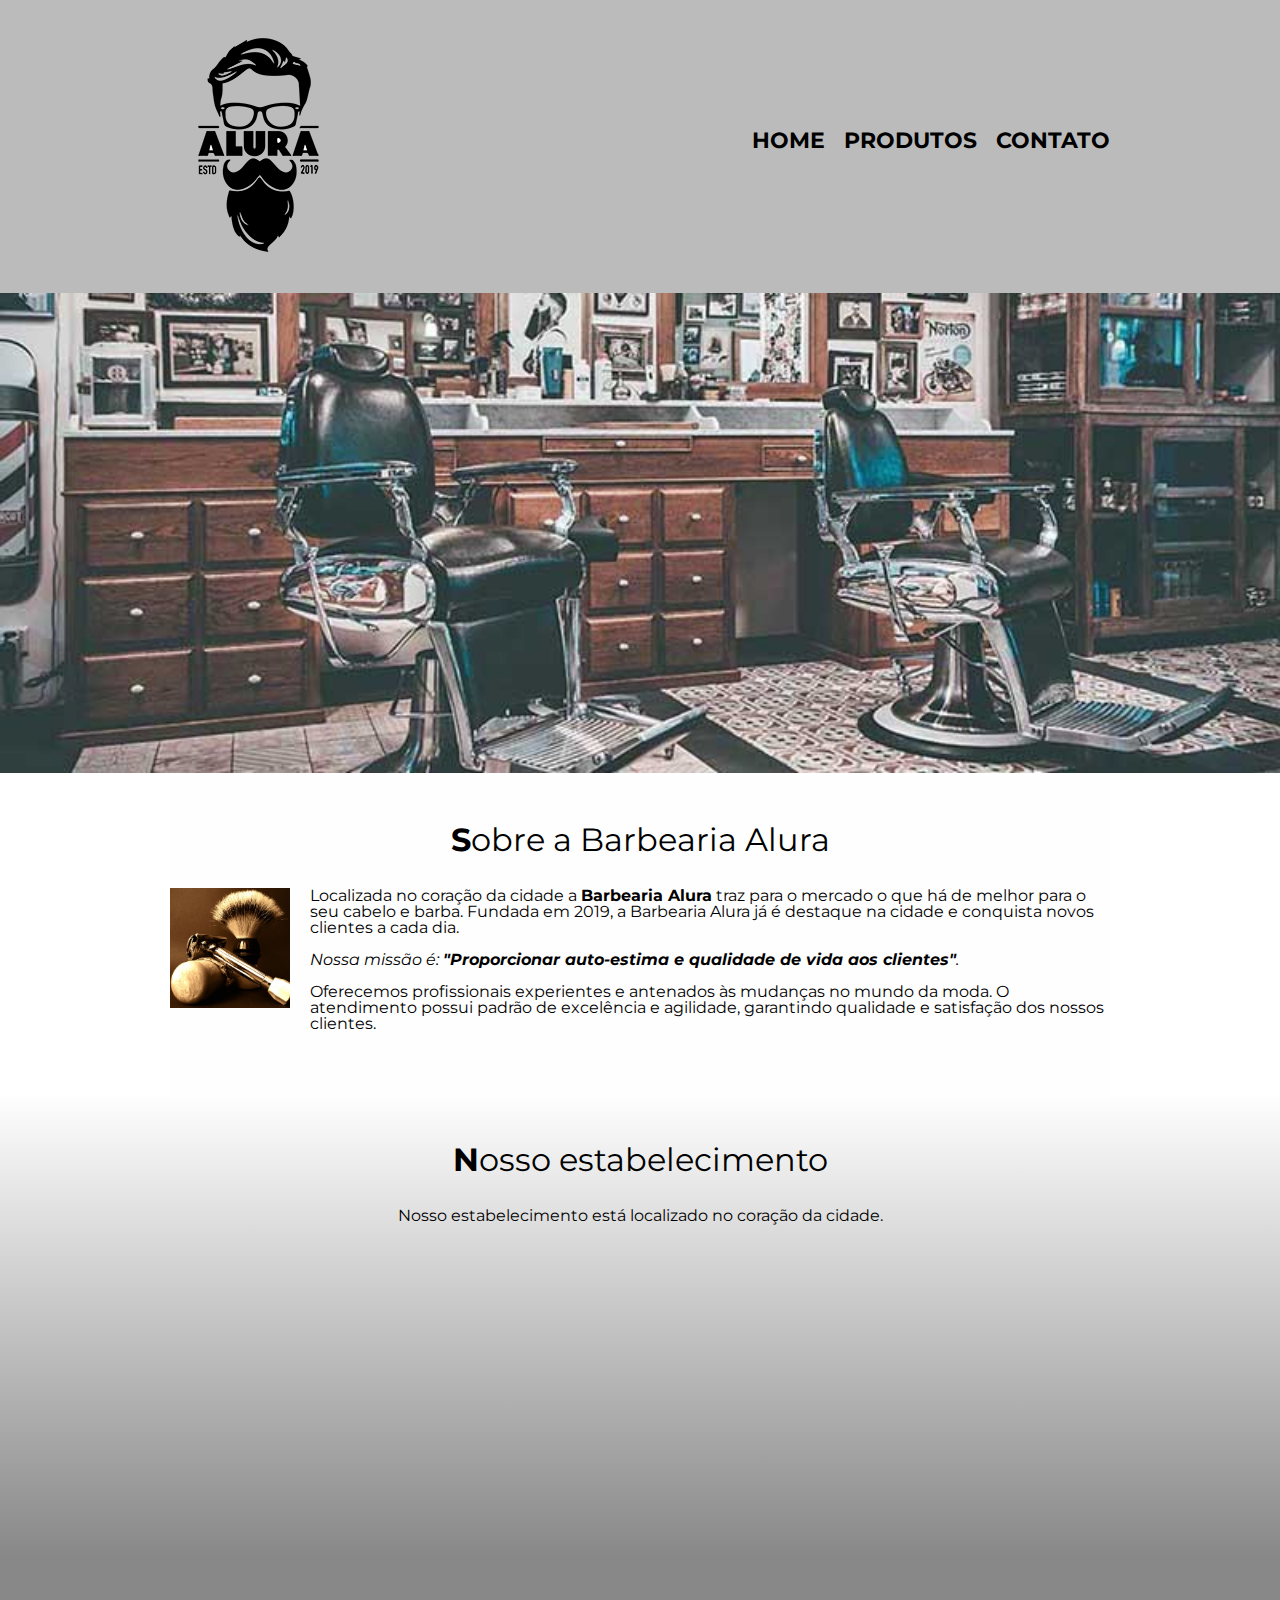
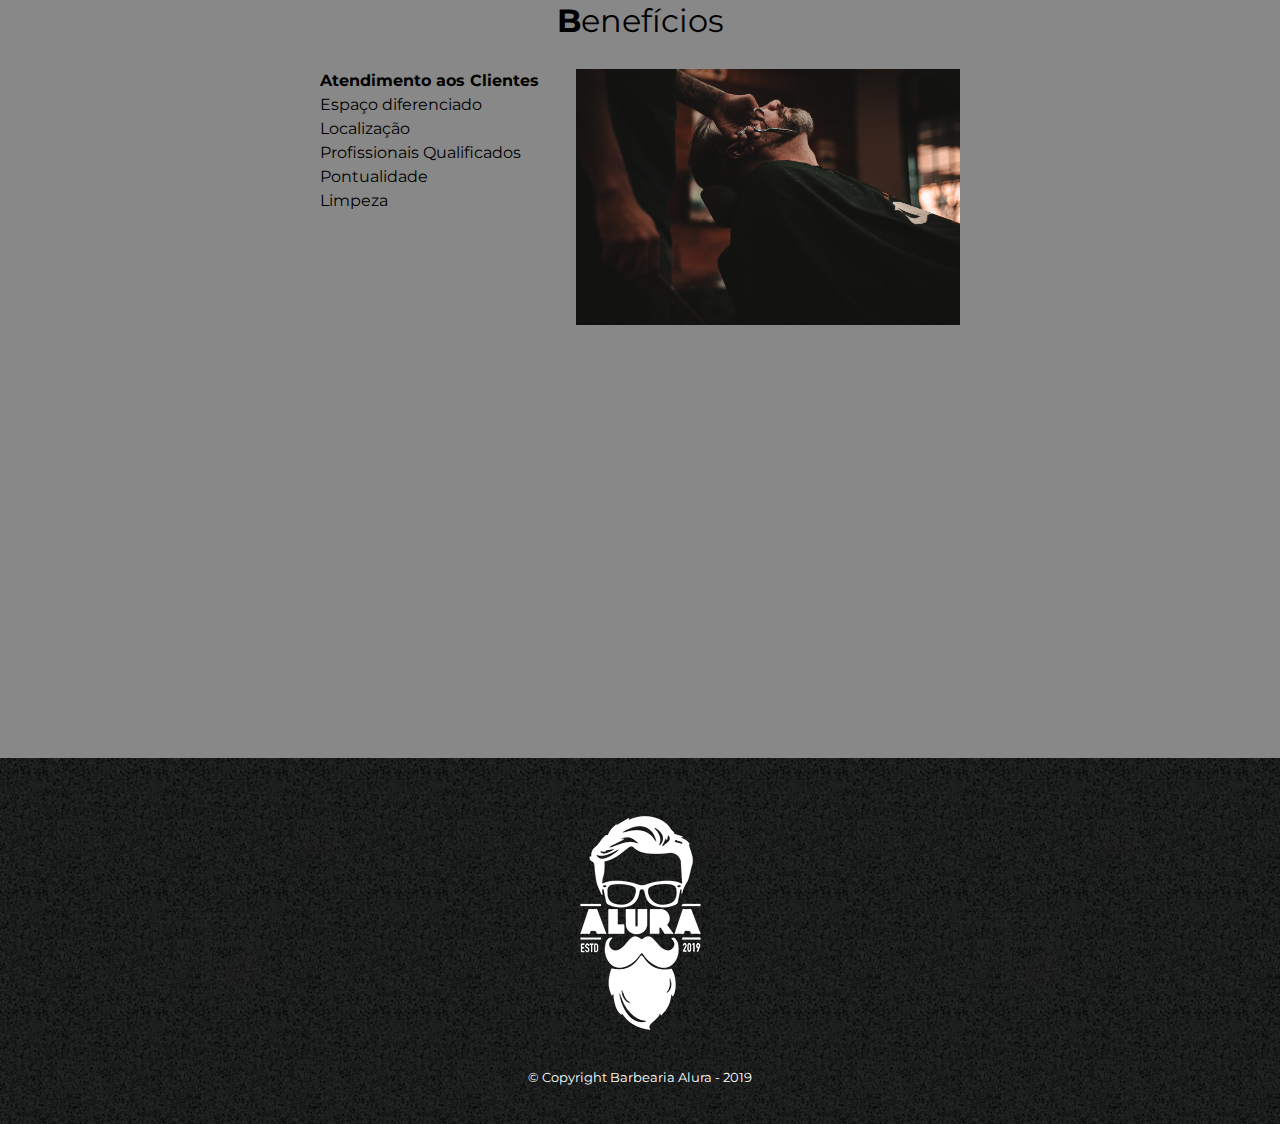
<file: index.html>
<!DOCTYPE html>
<html lang="pt-br">
	<head>
		<meta charset="UTF-8">
		<title>Barbearia Alura</title>
		<link rel="stylesheet" href="reset.css">
		<link rel="stylesheet" href="style.css">
		<link href="https://fonts.googleapis.com/css2?family=Montserrat:wght@100&display=swap" rel="stylesheet">
	</head>

	<body>
		<header>
			<div class="caixa">
				<h1><img src="logo.png"></h1>

				<nav>
					<ul>
						<li><a href="index.html">Home</a></li>
						<li><a href="produtos.html">Produtos</a></li>
						<li><a href="contato.html">Contato</a></li>
					</ul>
				</nav>
			</div>
		</header>

		<img class="banner" src="banner.jpg">

		<main>
			<section class="principal">
				<h2 class="titulo-principal">Sobre a Barbearia Alura</h2>

				<img class="utensilios" src="utensilios.jpg" alt="Utensilios de um barbeiro">
		 
				<p>Localizada no coração da cidade a <strong>Barbearia Alura</strong> traz para o mercado o que há de melhor para o seu cabelo e barba. Fundada em 2019, a Barbearia Alura já é destaque na cidade e conquista novos clientes a cada dia.</p>

				<p id="missao"><em>Nossa missão é: <strong>"Proporcionar auto-estima e qualidade de vida aos clientes"</strong>.</em></p>

				<p>Oferecemos profissionais experientes e antenados às mudanças no mundo da moda. O atendimento possui padrão de excelência e agilidade, garantindo qualidade e satisfação dos nossos clientes.</p>
			</section>

			<section class="mapa">
				<h3 class="titulo-principal">Nosso estabelecimento</h3>
				<p>Nosso estabelecimento está localizado no coração da cidade.</p>

				<div class="mapa-conteudo">
					<iframe src="https://www.google.com/maps/embed?pb=!1m18!1m12!1m3!1d29251.598720381655!2d-46.64984136044919!3d-23.5881948!2m3!1f0!2f0!3f0!3m2!1i1024!2i768!4f13.1!3m3!1m2!1s0x94ce5a2b2ed7f3a1%3A0xab35da2f5ca62674!2sCaelum%20-%20Escola%20de%20Tecnologia!5e0!3m2!1spt-BR!2sbr!4v1642722144767!5m2!1spt-BR!2sbr" width="100%" height="250" style="border:0;" allowfullscreen="" loading="lazy"></iframe>
				</div>
			</section>

			<section class="beneficios">
				<h3 class="titulo-principal">Benefícios</h3>
				
				<div class="conteudo-beneficios">
					<ul class="lista-beneficios">
							<li class="itens">Atendimento aos Clientes</li>
							<li class="itens">Espaço diferenciado</li>
							<li class="itens">Localização</li>
							<li class="itens">Profissionais Qualificados</li>
							<li class="itens">Pontualidade</li>
							<li class="itens">Limpeza</li>
					</ul><img src="beneficios.jpg" class="imagem-beneficios">
				</div>

				<div class="video">
					<iframe width="560" height="315" src="https://www.youtube.com/embed/wcVVXUV0YUY" frameborder="0" allow="accelerometer; autoplay; encrypted-media; gyroscope; picture-in-picture" allowfullscreen></iframe>
				</div>
			</section>
		</main>
		<footer>
			<img src="logo-branco.png">
			<p class="copyright">&copy; Copyright Barbearia Alura - 2019</p>
		</footer>
	</body>
</html>
</file>
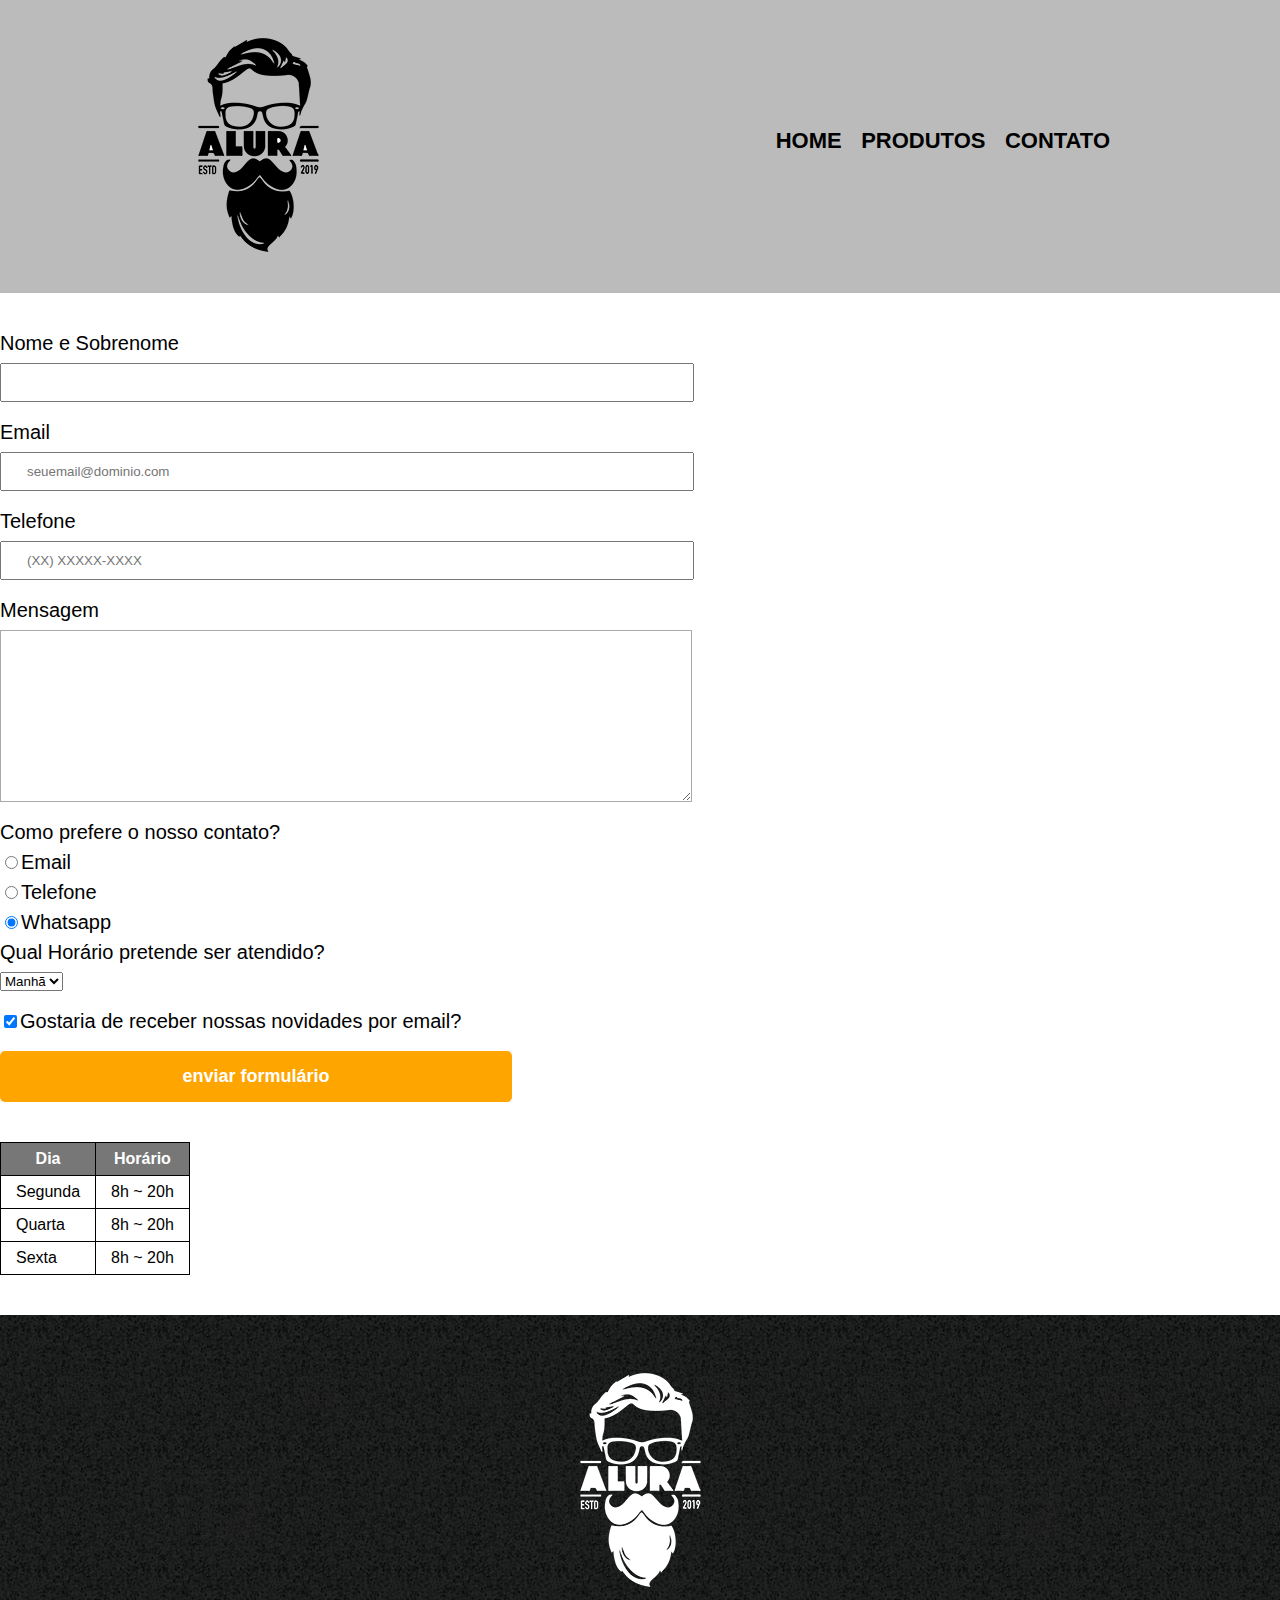
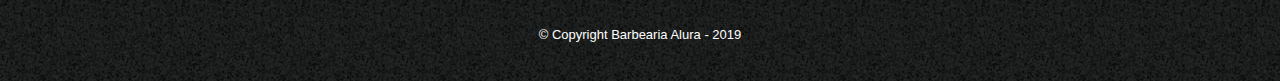
<file: contato.html>
<!DOCTYPE html>
<html>
	<head>
		<meta charset="UTF-8">
		<title>Contato - Barbearia Alura</title>

		<link rel="stylesheet" href="reset.css">
		<link rel="stylesheet" href="style.css">
	</head>
	<body>
		<header>
			<div class="caixa">
				<h1><img src="logo.png" alt="Logo da Barbearia Alura"></h1>

				<nav>
					<ul>
						<li><a href="index.html">Home</a></li>
						<li><a href="produtos.html">Produtos</a></li>
						<li><a href="contato.html">Contato</a></li>
					</ul>
				</nav>
			</div>
		</header>

		<main>
			<form>
				<label for="nomesobrenome">Nome e Sobrenome</label>
				<input type="text" id="nomesobrenome" class="input-padrao" required>

				<label for="email">Email</label>
				<input type="email" id="email" class="input-padrao" required placeholder="seuemail@dominio.com">

				<label for="telefone">Telefone</label>
				<input type="tel" id="telefone" class="input-padrao" required placeholder="(XX) XXXXX-XXXX">

				<label for="mensagem">Mensagem</label>
				<textarea cols="30" rows="10" id="mensagem" class="input-padrao" required></textarea>

				<fieldset>
					<legend>Como prefere o nosso contato?</legend>	
					<label for="radio-email"><input type="radio" name="contato" value="email" id="radio-email">Email</label>
					
					<label for="radio-telefone"><input type="radio" name="contato" value="telefone" id="radio-telefone">Telefone</label>
					
					<label><for="radio-whatsapp"><input type="radio" name="contato" value="whatsapp" id="radio-whatsapp" checked>Whatsapp</label>
				</fieldset>

				<fieldset>
					<legend>Qual Horário pretende ser atendido?</legend>
					<select>
						<option>Manhã</option>
						<option>Tarde</option>
						<option>Noite</option>
					</select>
				</fieldset>

				<label class="checkbox"><input type="checkbox" checked>Gostaria de receber nossas novidades por email?</label>

				<input type="submit" value="enviar formulário" class="enviar">
			</form>

			<table>
				<thead>
					<tr>
						<th>Dia</th>
						<th>Horário</th>
					</tr>
				</thead>
				<tbody>
					<tr>
						<td>Segunda</td>
						<td>8h ~ 20h</td>
					</tr>
					<tr>
						<td>Quarta</td>
						<td>8h ~ 20h</td>
					</tr>
					<tr>
						<td>Sexta</td>
						<td>8h ~ 20h</td>
					</tr>
				</tbody>
			</table>
			 </main>

		<footer>
			<img src="logo-branco.png" alt="Logo da Barbearia Alura">
			<p class="copyright">&copy; Copyright Barbearia Alura - 2019</p>
		</footer>
	</body>
</html>
</file>
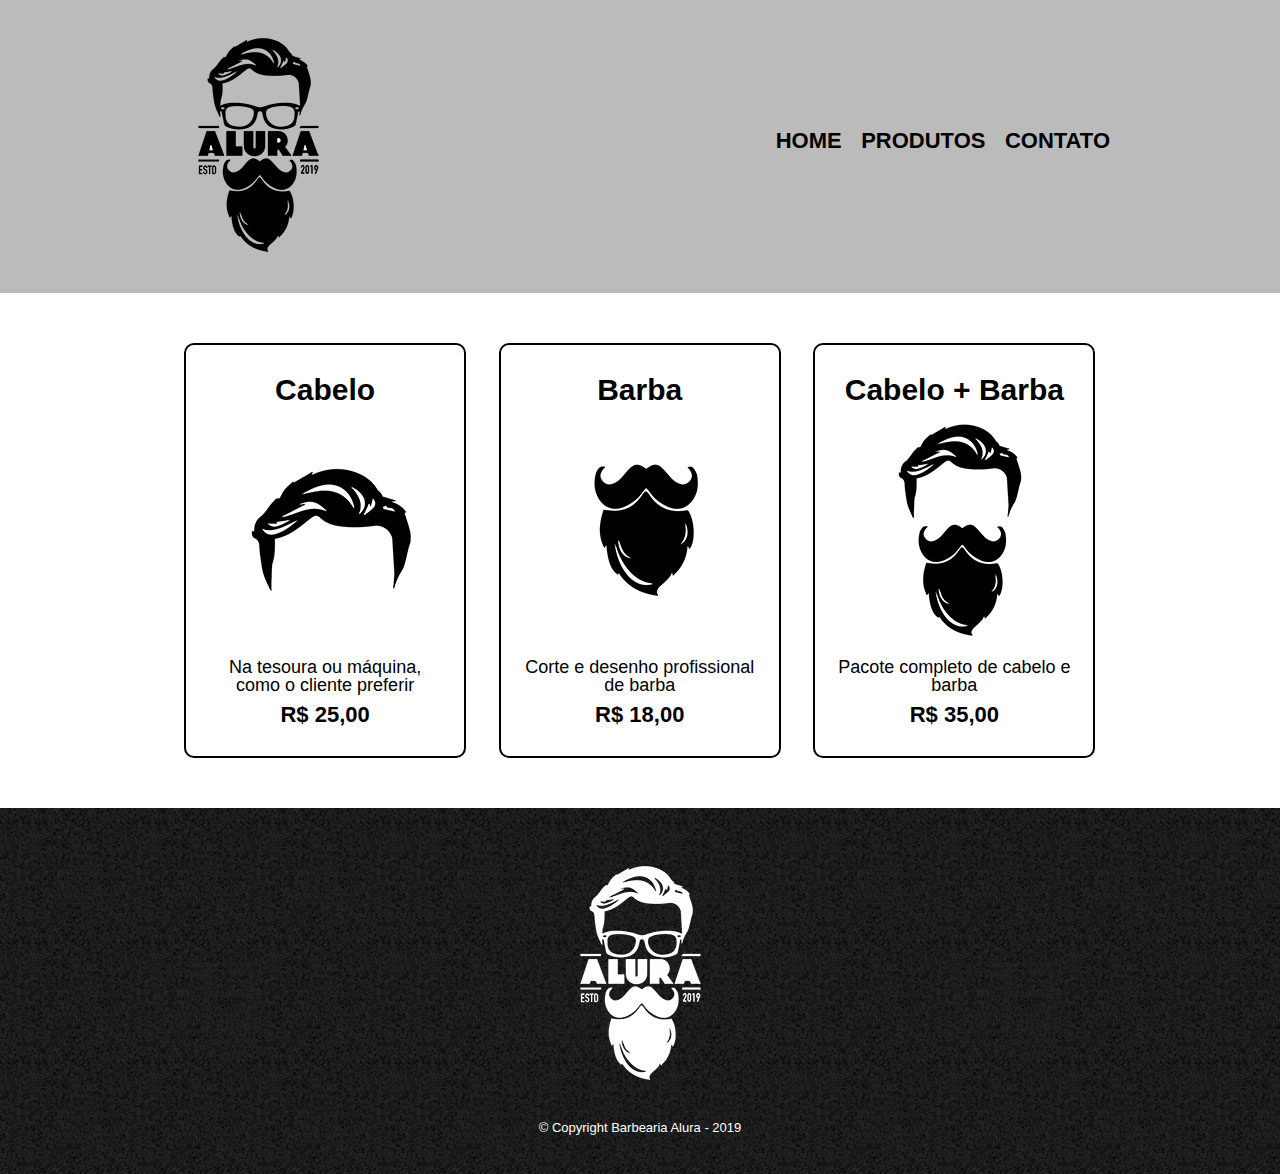
<file: produtos.html>
<!DOCTYPE html>
<html>
	<head>
		<meta charset="UTF-8">
		<title>Produtos - Barbearia Alura</title>

		<link rel="stylesheet" href="reset.css">
		<link rel="stylesheet" href="style.css">
	</head>
	<body>
		<header>
			<div class="caixa">
				<h1><img src="logo.png"></h1>

				<nav>
					<ul>
						<li><a href="index.html">Home</a></li>
						<li><a href="produtos.html">Produtos</a></li>
						<li><a href="contato.html">Contato</a></li>
					</ul>
				</nav>
			</div>
		</header>

		<main>
			<ul class="produtos">
				<li>
					<h2>Cabelo</h2>
					<img src="cabelo.jpg">
					<p class="produto-descricao">Na tesoura ou máquina, como o cliente preferir</p>
					<p class="produto-preco">R$ 25,00</p>
				</li>
				<li>
					<h2>Barba</h2>
					<img src="barba.jpg">
					<p class="produto-descricao">Corte e desenho profissional de barba</p>
					<p class="produto-preco">R$ 18,00</p>
				</li>
				<li>
					<h2>Cabelo + Barba</h2>
					<img src="cabelo+barba.jpg">
					<p class="produto-descricao">Pacote completo de cabelo e barba</p>
					<p class="produto-preco">R$ 35,00</p>
				</li>
			</ul>
		</main>

		<footer>
			<img src="logo-branco.png">
			<p class="copyright">&copy; Copyright Barbearia Alura - 2019</p>
		</footer>
	</body>
</html>
</file>
<file: style.css>
body {
    font-family: 'Montserrat', sans-serif;
}

header {
	background: #BBBBBB;
	padding: 20px 0;
}

.caixa {
	position: relative;
	width: 940px;
	margin: 0 auto;
}

nav {
	position: absolute;
	top: 110px;
	right: 0;
}

nav li {
	display: inline;
	margin: 0 0 0 15px;
}

nav a {
	text-transform: uppercase;
	color: #000000;
	font-weight: bold;
	font-size: 22px;
	text-decoration: none;
}

nav a:hover {
	color: #C78C19;
	text-decoration: underline;
}

.produtos {
	width: 940px;
	margin: 0 auto;
	padding: 50px 0;
}

.produtos li {
	display: inline-block;
	text-align: center;
	width: 30%;
	vertical-align: top;
	margin: 0 1.5%;
	padding: 30px 20px;
	box-sizing: border-box;
	border: 2px solid #000000;
	border-radius: 10px;
}

.produtos li:hover {
	border-color: #C78C19;
}

.produtos li:active {
	border-color: #088C19;	
}

.produtos li:hover h2 {
	font-size: 34px;
}

.produtos h2 {
	font-size: 30px;
	font-weight: bold;
}

.produto-descricao {
	font-size: 18px;
}

.produto-preco {
	font-size: 22px;
	font-weight: bold;
	margin-top: 10px;
}

footer {
	text-align: center;
	background: url("bg.jpg");
	padding: 40px 0;
}

.copyright {
	color: #FFFFFF;
	font-size: 13px;
	margin: 20px 0 0;
}

/* Página de contato */
.contato {
	width: 940px;
	margin: 40px auto;
}

.contato label, .input-group legend {
	display: block;
	margin: 0 0 5px;
	font-size: 20px;
}

.campo-padrao, textarea {
	display: block;
	margin: 0 0 30px;
	padding: 10px 20px;
	width: 50%;
	border: 1px solid #aaa;
}

.input-group {
	margin: 0 0 20px;
}

.newsletter {
	margin: 0 0 20px;
}

.botao {
	margin: 20px 0 0;
	width: 30%;
	padding: 10px 20px;
	font-size: 24px;
	display: inline-block;
	background: orange;
	color: white;
	border: none;
	border-radius: 5px;
	transition: 1s;
}

.botao:hover {
	cursor: pointer;
	transform: scale(1.2);	
}

.funcionamento {
	width: 940px;
	margin: 0 auto 40px;
}

table {
	margin: 10px 0 0;
}

th  {
	background: #777777;
	color: #FFFFFF;
}


td, th {
	border: 1px solid #000000;
	padding: 5px 20px;
}

main {
	
}

form {
	margin: 40px 0;
}

form label, form legend {
	display: block;
	font-size: 20px;
	margin: 0 0 10px;
}

.input-padrao {
	display: block;
	margin: 0 0 20px;
	padding: 10px 25px;
	width: 50%;
}

.checkbox {
	margin: 20px 0;
}

.enviar {
	width: 40%;
	padding: 15px 0;
	background: orange;
	color: white;
	font-weight: bold;
	font-size: 18px;
	border: none;
	border-radius: 5px;
	transition: 1s all;
	cursor: pointer;
}

.enviar:hover {
	background: darkorange;
	transform: scale(1.2);
}

table {
	margin:20px 0 40px;
}

thead{
	background: 555555;
	color: white;
	font-weight: bold;
}

td, th {
	 border: 1px solid #000000;
	 padding: 8px 15px;
}

/* css da página inicial*/
.banner {
	width: 100%;
}

.titulo-principal {
	text-align: center;
	font-size: 2em;
	margin: 0 0 1em;
	clear: left;
}

.titulo-principal:first-letter {
	font-weight: bold;
}

.principal {
	padding: 3em 0;
	background: #FEFEFE;
	width: 940px;
	margin: 0 auto;
}

.principal p {
	margin: 0 0 1em;
}

.principal strong {
	font-weight: bold;
}

.principal em {
	font-style: italic;
}

.utensilios {
	width: 120px;
	float: left;
	margin: 0 20px 20px 0;
}

.mapa {
	padding: 3em 0;
 	background: linear-gradient(#FEFEFE, #888888);
}

.mapa-conteudo {
	width: 940px;
	margin: 0 auto;

}

.mapa p {
	margin: 0 0 2em;
	text-align: center;
}

.beneficios {
	padding: 3em 0;
	background: #888888;
}

.conteudo-beneficios {
	width: 640px;
	margin: 0 auto;
}

.lista-beneficios {
	width: 40%;
	display: inline-block;
	vertical-align: top;
}

.itens {
	line-height: 1.5;
}

.itens:first-child {
	font-weight: bold;
}

.imagem-beneficios {
	width: 60%;
}

.video {
	width: 560px;
	margin: 2em auto;
}
</file>
